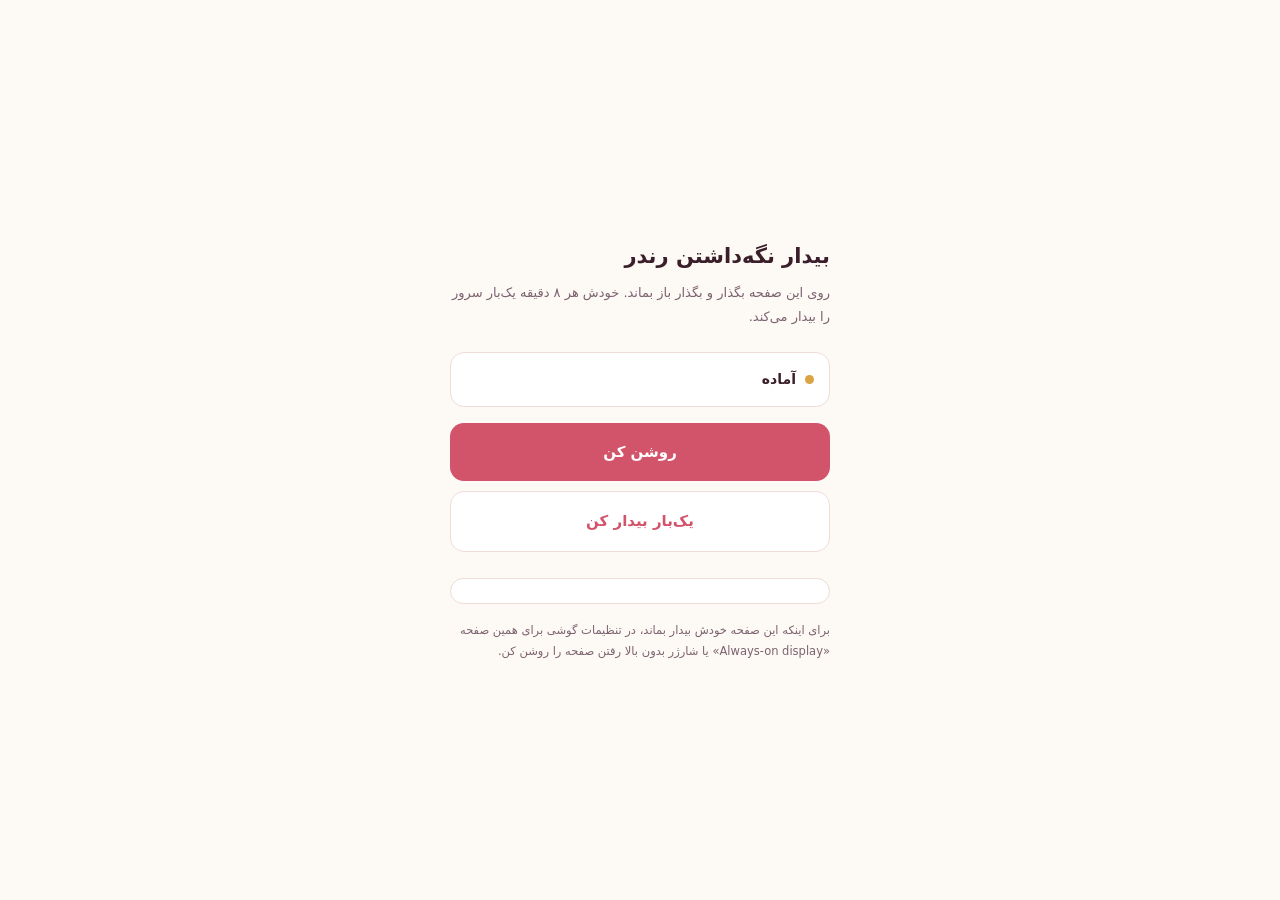
<file: keep-awake/index.html>
<!DOCTYPE html>
<html lang="fa" dir="rtl">
<head>
<meta charset="utf-8">
<meta name="viewport" content="width=device-width, initial-scale=1, viewport-fit=cover">
<title>بیدار نگه‌داشتن</title>
<style>
  :root{ --bg:#FDF9F5; --ink:#3A1E2A; --soft:#7C6270; --rose:#D2546B; --line:#EFDCD8 }
  *{ box-sizing:border-box; }
  body{
    margin:0; min-height:100dvh;
    display:flex; align-items:center; justify-content:center;
    padding:28px 20px;
    background:var(--bg); color:var(--ink);
    font-family:system-ui,-apple-system,"Segoe UI",Tahoma,sans-serif;
    line-height:1.9;
    -webkit-text-size-adjust:100%;
  }
  .card{ width:100%; max-width:380px; }
  h1{ margin:0 0 4px; font-size:21px; }
  .sub{ margin:0 0 22px; font-size:13px; color:var(--soft); }
  .status{
    display:flex; align-items:center; gap:9px;
    padding:13px 15px; margin-bottom:16px;
    border:1px solid var(--line); border-radius:14px;
    background:#fff; font-size:14px; font-weight:600;
  }
  .dot{ width:9px; height:9px; border-radius:50%; background:#BBB; flex:none; }
  .is-on  .dot{ background:#3FA46A; }
  .is-off .dot{ background:var(--rose); }
  .is-wait .dot{ background:#D9A441; }
  button{
    width:100%; padding:15px; margin-bottom:10px;
    border:0; border-radius:14px;
    background:var(--rose); color:#fff;
    font:inherit; font-weight:700; font-size:15px;
    cursor:pointer;
  }
  button:active{ filter:brightness(.92); }
  button.sec{ background:#fff; color:var(--rose); border:1px solid var(--line); font-weight:600; }
  .log{
    margin-top:16px; padding:12px 14px;
    border:1px solid var(--line); border-radius:14px; background:#fff;
    font-size:11.5px; color:var(--soft); max-height:150px; overflow:auto;
  }
  .log div{ padding:2px 0; }
  .note{ margin:16px 0 0; font-size:11.5px; color:var(--soft); }
</style>
</head>
<body>
<div class="card">
  <h1>بیدار نگه‌داشتن رندر</h1>
  <p class="sub">روی این صفحه بگذار و بگذار باز بماند. خودش هر ۸ دقیقه یک‌بار سرور را بیدار می‌کند.</p>

  <div class="status is-wait" id="s">
    <span class="dot"></span><span id="t">آماده</span>
  </div>

  <button id="start">روشن کن</button>
  <button class="sec" id="once">یک‌بار بیدار کن</button>

  <div class="log" id="log"></div>

  <p class="note">
    برای اینکه این صفحه خودش بیدار بماند، در تنظیمات گوشی برای همین صفحه
    «Always-on display» یا شارژر بدون بالا رفتن صفحه را روشن کن.
  </p>
</div>

<script>
/* Render پلن رایگان بعد از ۱۵ دقیقه بی‌کاری خاموشش می‌کند و هر بار اولین
   درخواست حدود ۵۰ ثانیه طول می‌کشد. این صفحه هر ۸ دقیقه یک درخواست سبک
   می‌فرستد تا آن تایمر هرگز به صفر نرسد. */
const URL_ = 'https://date-invite-60ir.onrender.com/api/health';
const EVERY = 8 * 60 * 1000;          // ۸ دقیقه

let timer = null;
const el = id => document.getElementById(id);

function log(msg){
  const line = document.createElement('div');
  const t = new Date();
  line.textContent =
    String(t.getHours()).padStart(2,'0') + ':' +
    String(t.getMinutes()).padStart(2,'0') + ':' +
    String(t.getSeconds()).padStart(2,'0') + '  ' + msg;
  el('log').prepend(line);
}

function paint(kind, text){
  el('s').className = 'status is-' + kind;
  el('t').textContent = text;
}

async function ping(){
  paint('wait', 'در حال بیدار کردن…');
  try{
    const r = await fetch(URL_ + '?t=' + Date.now(), { cache: 'no-store' });
    if (r.ok){ paint('on', 'سرور بیدار است ✅');  log('بیدار'); }
    else     { paint('off','پاسخ نامعتبر');      log('خطای ' + r.status); }
  }catch(e){
    paint('off', 'ارتباط برقرار نشد');
    log('قطع — ' + e.message);
  }
}

function start(){
  if (timer) return;
  ping();
  timer = setInterval(ping, EVERY);
  el('start').textContent = 'خاموشش کن';
  log('روشن شد · هر ' + (EVERY/60000) + ' دقیقه');
}

function stop(){
  clearInterval(timer);
  timer = null;
  el('start').textContent = 'روشن کن';
  paint('wait', 'خاموش');
  log('خاموش شد');
}

el('start').addEventListener('click', () => timer ? stop() : start());
el('once').addEventListener('click', ping);

/* وقتی صفحه از پس‌زمینه برمی‌گردد، فوراً چک کن — وگرنه تا نوبت بعدی
   بعدی می‌ماند */
document.addEventListener('visibilitychange', () => {
  if (!document.hidden && timer) ping();
});
</script>
</body>
</html>
</file>
